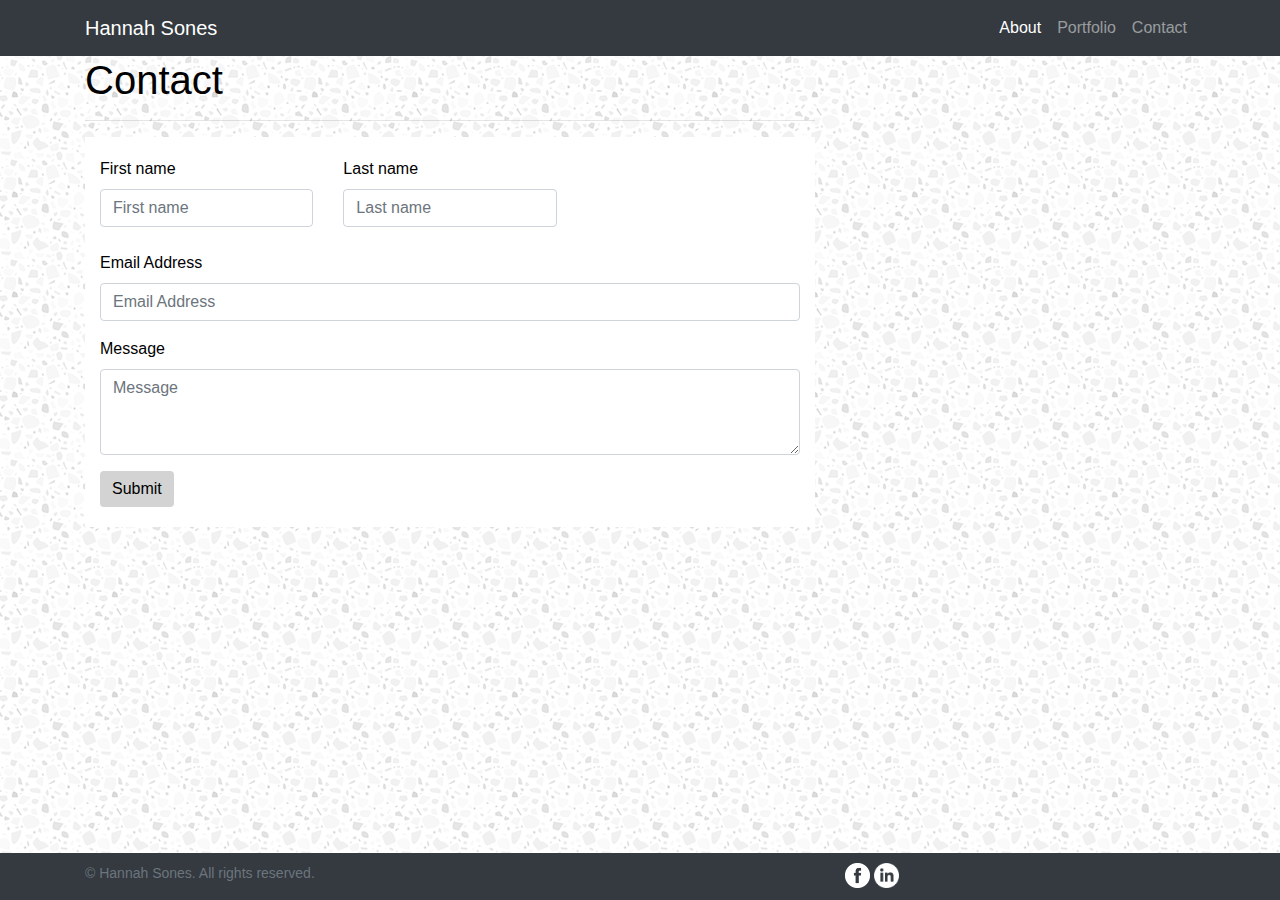
<file: contact.html>
<!DOCTYPE html>
<html lang="en-us">

<head>
  <meta charset="UTF-8">
  <meta name="viewport" content="width=device-width, initial-scale=1.0">
  <meta http-equiv="X-UA-Compatible" content="ie=edge">

  <title>Hannah Sones Portfolio</title>

  <!-- Boostrap styling -->
  <link rel="stylesheet" href="https://maxcdn.bootstrapcdn.com/bootstrap/4.0.0/css/bootstrap.min.css" integrity="sha384-Gn5384xqQ1aoWXA+058RXPxPg6fy4IWvTNh0E263XmFcJlSAwiGgFAW/dAiS6JXm" crossorigin="anonymous">

  <!-- Own stylesheet -->
  <link rel="stylesheet" type="text/css" href="CSS/style.css">

</head>

<body>
    <!-- Nav bar -->

    <nav class="navbar navbar-expand-lg navbar-dark bg-dark">
        <div class="container">
            <a class="navbar-brand" href="index.html">Hannah Sones</a>
                <button class="navbar-toggler" type="button" data-toggle="collapse" data-target="#navbarTogglerDemo01" aria-controls="navbarTogglerDemo01" aria-expanded="false" aria-label="Toggle navigation">
                    <span class="navbar-toggler-icon"></span>
                </button>
                    <div class="collapse navbar-collapse" id="navbarTogglerDemo01">
                        <ul class="navbar-nav ml-auto">
                            <li class="nav-item active">
                            <a class="nav-link" href="index.html">About</a>
                            </li>
                            <li class="nav-item">
                            <a class="nav-link" href="portfolio.html">Portfolio</a>
                            </li>
                            <li class="nav-item">
                            <a class="nav-link" href="contact.html">Contact</a>
                            </li>
                        </ul>
                    </div>
        </div>
    </nav>

    <!-- End of nav bar -->


    <!-- Start of contact form -->

    <main class="container">
        <div class="row">
            <div class="col-md-8">
                <section class="block">
                    <h1 class="block-header">Contact</h1>
                    <hr />

                    <!-- Data entry boxes -->

                    <form class="blockWhiteBackground">
                        <div class="row">
                        <div class="col-md-4">
                            <label for="firstname">First name</label>
                            <input type="text" class="form-control" id="firstname" placeholder="First name">
                        </div>
                        <div class="col-md-4">
                            <label for="lastname">Last name</label>
                            <input type="text" class="form-control" id="lastname" placeholder="Last name">
                        </div>
                        </div>
                        <br />
                        <div class="form-group">
                            <label for="email">Email Address</label>
                            <input type="text" class="form-control" id="email" placeholder="Email Address">
                        </div>
                        <div class="form-group">
                            <label for="message">Message</label>
                            <textarea class="form-control" id="message" rows="3" placeholder="Message"></textarea>
                        </div>

                        <!-- submit button -->
                        <button type="submit" class="btn btn-primary submit">Submit</button>
                    </form>
                </section>
            </div>
        </div>
    </main>

    <!-- End of contact form -->


    <!-- Footer -->
  
    <footer>
        <div class="fixed-bottom">
            <div class="container">
                <div class="row">
                    <div class="col">
                            <p class="text-muted">
                            &copy; Hannah Sones. All rights reserved.
                            </p>
                    </div>
                    <div class="col-4">
                    <!-- left blank for spacing -->
                    </div>

                    <!-- social media links -->
                    <div class="col">
                        <a href="https://www.facebook.com/hannah.sones22" target="_blank">
                        <img src="CSS/Facebook-logo-white.png" class="img-fluid mr-auto" width="25" height="25" alt="Facebook" /></a>
                        <a href="https://www.linkedin.com/in/hannahsones/" target="_blank">
                        <img src="CSS/LinkedIn-logo-white.png" class="img-fluid mr-auto" width="25" height="25" alt="LinkedIn" /></a>
                    </div>
                </div>
            </div>
        </div>
    </footer>

    <!-- End of footer -->


    <!-- Required to make the hamburger menu responsive -->

    <script src="https://code.jquery.com/jquery-3.2.1.slim.min.js" integrity="sha384-KJ3o2DKtIkvYIK3UENzmM7KCkRr/rE9/Qpg6aAZGJwFDMVNA/GpGFF93hXpG5KkN" crossorigin="anonymous"></script>
    <script src="https://cdnjs.cloudflare.com/ajax/libs/popper.js/1.12.9/umd/popper.min.js" integrity="sha384-ApNbgh9B+Y1QKtv3Rn7W3mgPxhU9K/ScQsAP7hUibX39j7fakFPskvXusvfa0b4Q" crossorigin="anonymous"></script>
    <script src="https://maxcdn.bootstrapcdn.com/bootstrap/4.0.0/js/bootstrap.min.js" integrity="sha384-JZR6Spejh4U02d8jOt6vLEHfe/JQGiRRSQQxSfFWpi1MquVdAyjUar5+76PVCmYl" crossorigin="anonymous"></script>

</body>

</html>
</file>
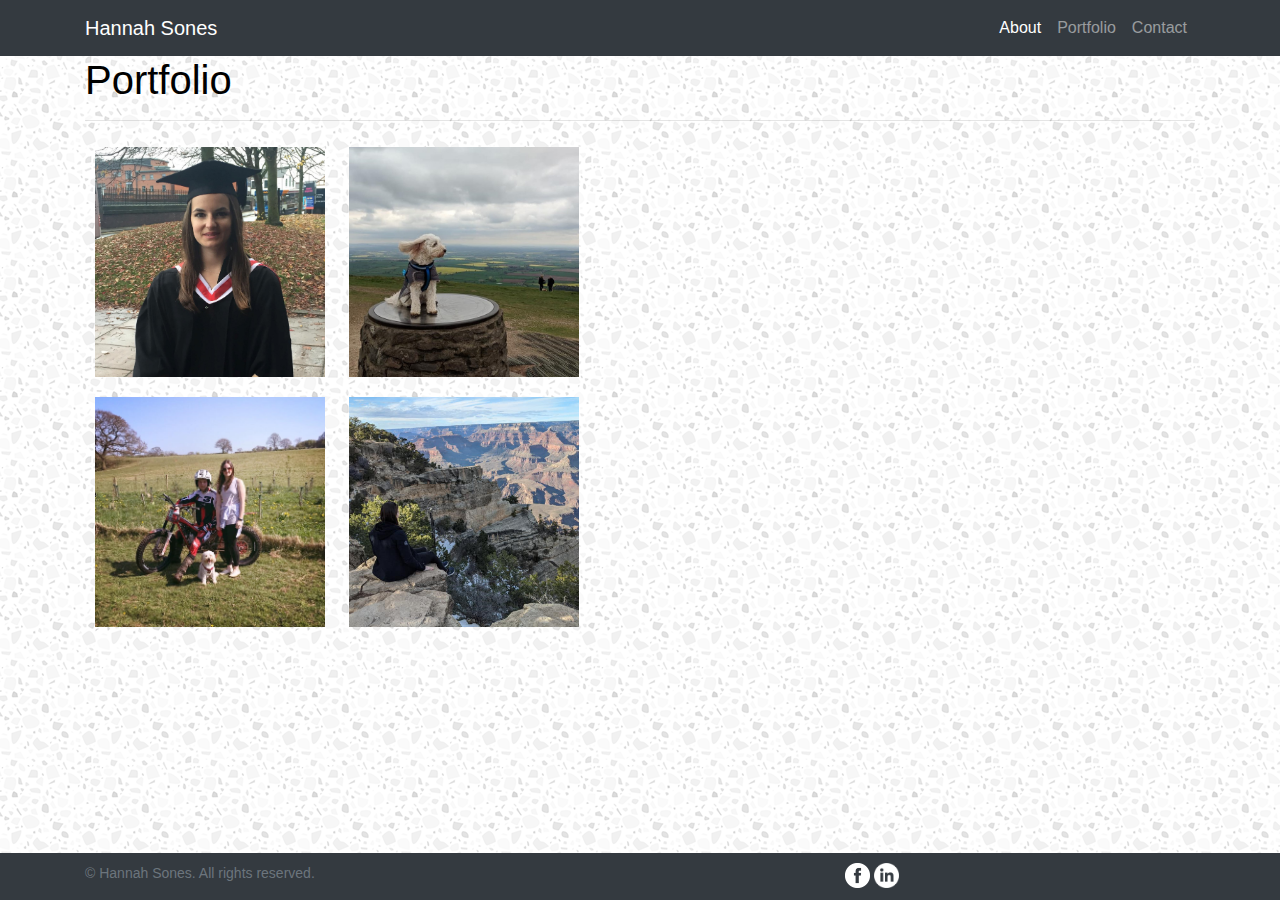
<file: portfolio.html>
<!DOCTYPE html>
<html lang="en-us">

<head>
  <meta charset="UTF-8">
  <meta name="viewport" content="width=device-width, initial-scale=1.0">
  <meta http-equiv="X-UA-Compatible" content="ie=edge">

  <title>Hannah Sones Portfolio</title>

  <!-- Boostrap styling -->
  <link rel="stylesheet" href="https://maxcdn.bootstrapcdn.com/bootstrap/4.0.0/css/bootstrap.min.css" integrity="sha384-Gn5384xqQ1aoWXA+058RXPxPg6fy4IWvTNh0E263XmFcJlSAwiGgFAW/dAiS6JXm" crossorigin="anonymous">

  <!-- Own stylesheet -->
  <link rel="stylesheet" type="text/css" href="CSS/style.css">

</head>

<body>
    <!-- Nav bar -->

    <nav class="navbar navbar-expand-lg navbar-dark bg-dark">
        <div class="container">
            <a class="navbar-brand" href="index.html">Hannah Sones</a>
                <button class="navbar-toggler" type="button" data-toggle="collapse" data-target="#navbarTogglerDemo01" aria-controls="navbarTogglerDemo01" aria-expanded="false" aria-label="Toggle navigation">
                    <span class="navbar-toggler-icon"></span>
                </button>
                    <div class="collapse navbar-collapse" id="navbarTogglerDemo01">
                        <ul class="navbar-nav ml-auto">
                            <li class="nav-item active">
                            <a class="nav-link" href="index.html">About</a>
                            </li>
                            <li class="nav-item">
                            <a class="nav-link" href="portfolio.html">Portfolio</a>
                            </li>
                            <li class="nav-item">
                            <a class="nav-link" href="contact.html">Contact</a>
                            </li>
                        </ul>
                    </div>
        </div>
    </nav>

    <!-- End of nav bar -->


    <!-- Start of portfolio -->

    <div class="container">
        <main class="row">
            <div class="col-md-12">
                <section class="block">
                    <h1 class="block-header">Portfolio</h1>
                    <hr />

                    <!-- Portfolio images -->

                    <div class="row">
                        <div class="col-sm-8 col-md-12 col-lg-8">
                            <img class="images img-fluid" src="CSS/Graduation.jpg" alt="Hannah Graduation">
                            <img class="images img-fluid" src="CSS/Arlo.jpg" alt="Arlo the cavapoo">
                            <img class="images img-fluid" src="CSS/Family.jpg" alt="Hannah's family">
                            <img class="images img-fluid" src="CSS/Grand-Canyon.jpg" alt="Grand Canyon">
                        </div>
                    </div>
                </section>
            </div>
        </main>
    </div>
        
    <!-- End of portfolio -->


    <!-- Footer -->
  
    <footer>
        <div class="fixed-bottom">
            <div class="container">
                <div class="row">
                    <div class="col">
                        <p class="text-muted">
                        &copy; Hannah Sones. All rights reserved.
                        </p>
                    </div>
                    <div class="col-4">
                    <!-- left blank for spacing -->
                    </div>

                    <!-- social media links -->
                    <div class="col">
                        <a href="https://www.facebook.com/hannah.sones22" target="_blank">
                        <img src="CSS/Facebook-logo-white.png" class="img-fluid mr-auto" width="25" height="25" alt="Facebook" /></a>
                        <a href="https://www.linkedin.com/in/hannahsones/" target="_blank">
                        <img src="CSS/LinkedIn-logo-white.png" class="img-fluid mr-auto" width="25" height="25" alt="LinkedIn" /></a>
                    </div>
                </div>
             </div>
        </div>
    </footer>

    <!-- End of footer -->



    <!-- Required to make the hamburger menu responsive -->
    
    <script src="https://code.jquery.com/jquery-3.2.1.slim.min.js" integrity="sha384-KJ3o2DKtIkvYIK3UENzmM7KCkRr/rE9/Qpg6aAZGJwFDMVNA/GpGFF93hXpG5KkN" crossorigin="anonymous"></script>
    <script src="https://cdnjs.cloudflare.com/ajax/libs/popper.js/1.12.9/umd/popper.min.js" integrity="sha384-ApNbgh9B+Y1QKtv3Rn7W3mgPxhU9K/ScQsAP7hUibX39j7fakFPskvXusvfa0b4Q" crossorigin="anonymous"></script>
    <script src="https://maxcdn.bootstrapcdn.com/bootstrap/4.0.0/js/bootstrap.min.js" integrity="sha384-JZR6Spejh4U02d8jOt6vLEHfe/JQGiRRSQQxSfFWpi1MquVdAyjUar5+76PVCmYl" crossorigin="anonymous"></script>

</body>

</html>
</file>
<file: CSS/style.css>
/* styling for all pages */

body {
    font-family: 'Segoe UI', Tahoma, Geneva, Verdana, sans-serif;
    color: black;
    background-image: url('light-grey-terrazzo.png');
}


/*footer styling */

footer > div {
    background-color: #343a40;
    color: #FFFFFF;
    margin: auto;
    padding-top: 10px;
    font-size: 14px;
}


/* image styling */

.images {
    height: 250px;
    width: 250px;
    padding: 10px 10px;
}

.profileImage {
    border-style: solid;
    border-width: 5px 5px;
    border-color: #343a40;
    margin-bottom: 15px;
    height: 200px;
    width: 200px;
}


/* submit button styling */

.submit {
    color: black;
    background-color: lightgray;
    border: lightgray;

}

.submit:hover {
    background-color: teal;
    color: #FFFFFF;
    border-style: solid;
    border-width: 1px;
    border-color: lightgray;
}


/* background block */

.blockWhiteBackground {
    background-color: #ffffff;
    padding: 20px 15px;
}
</file>
